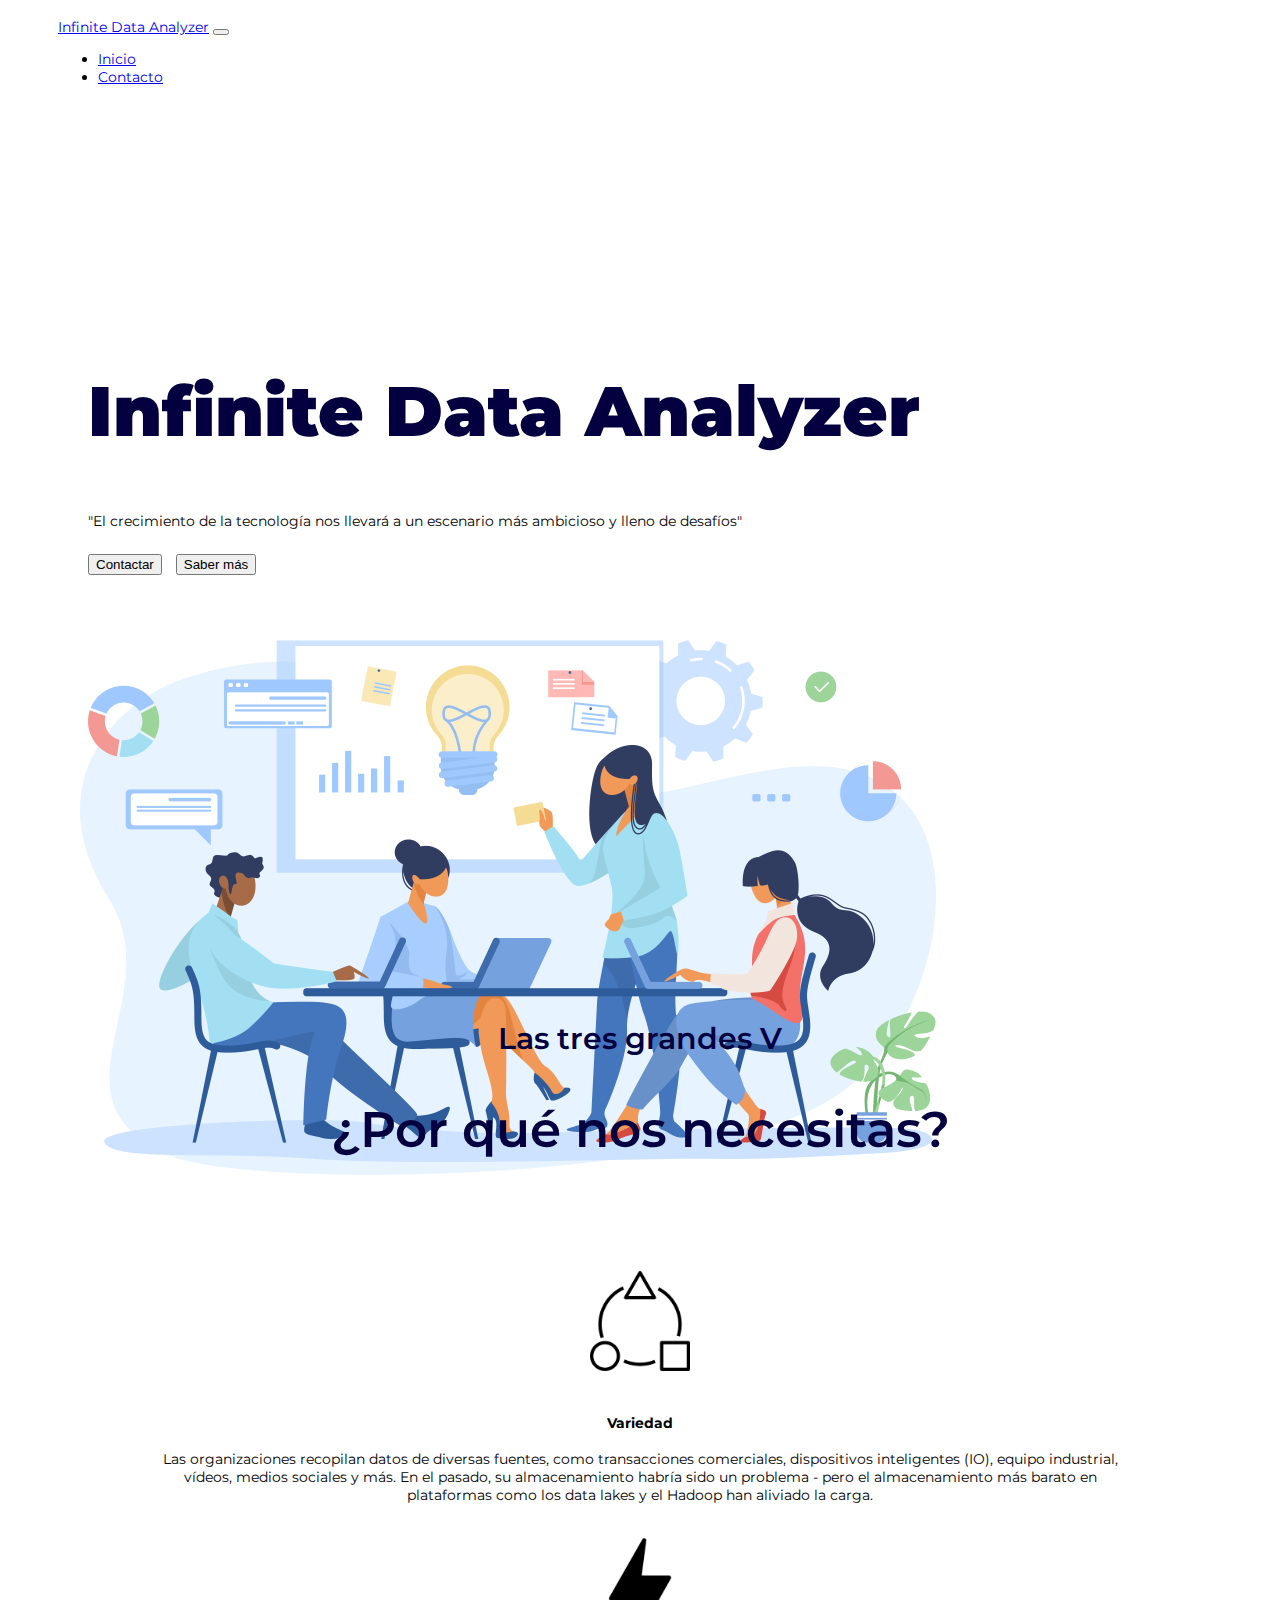
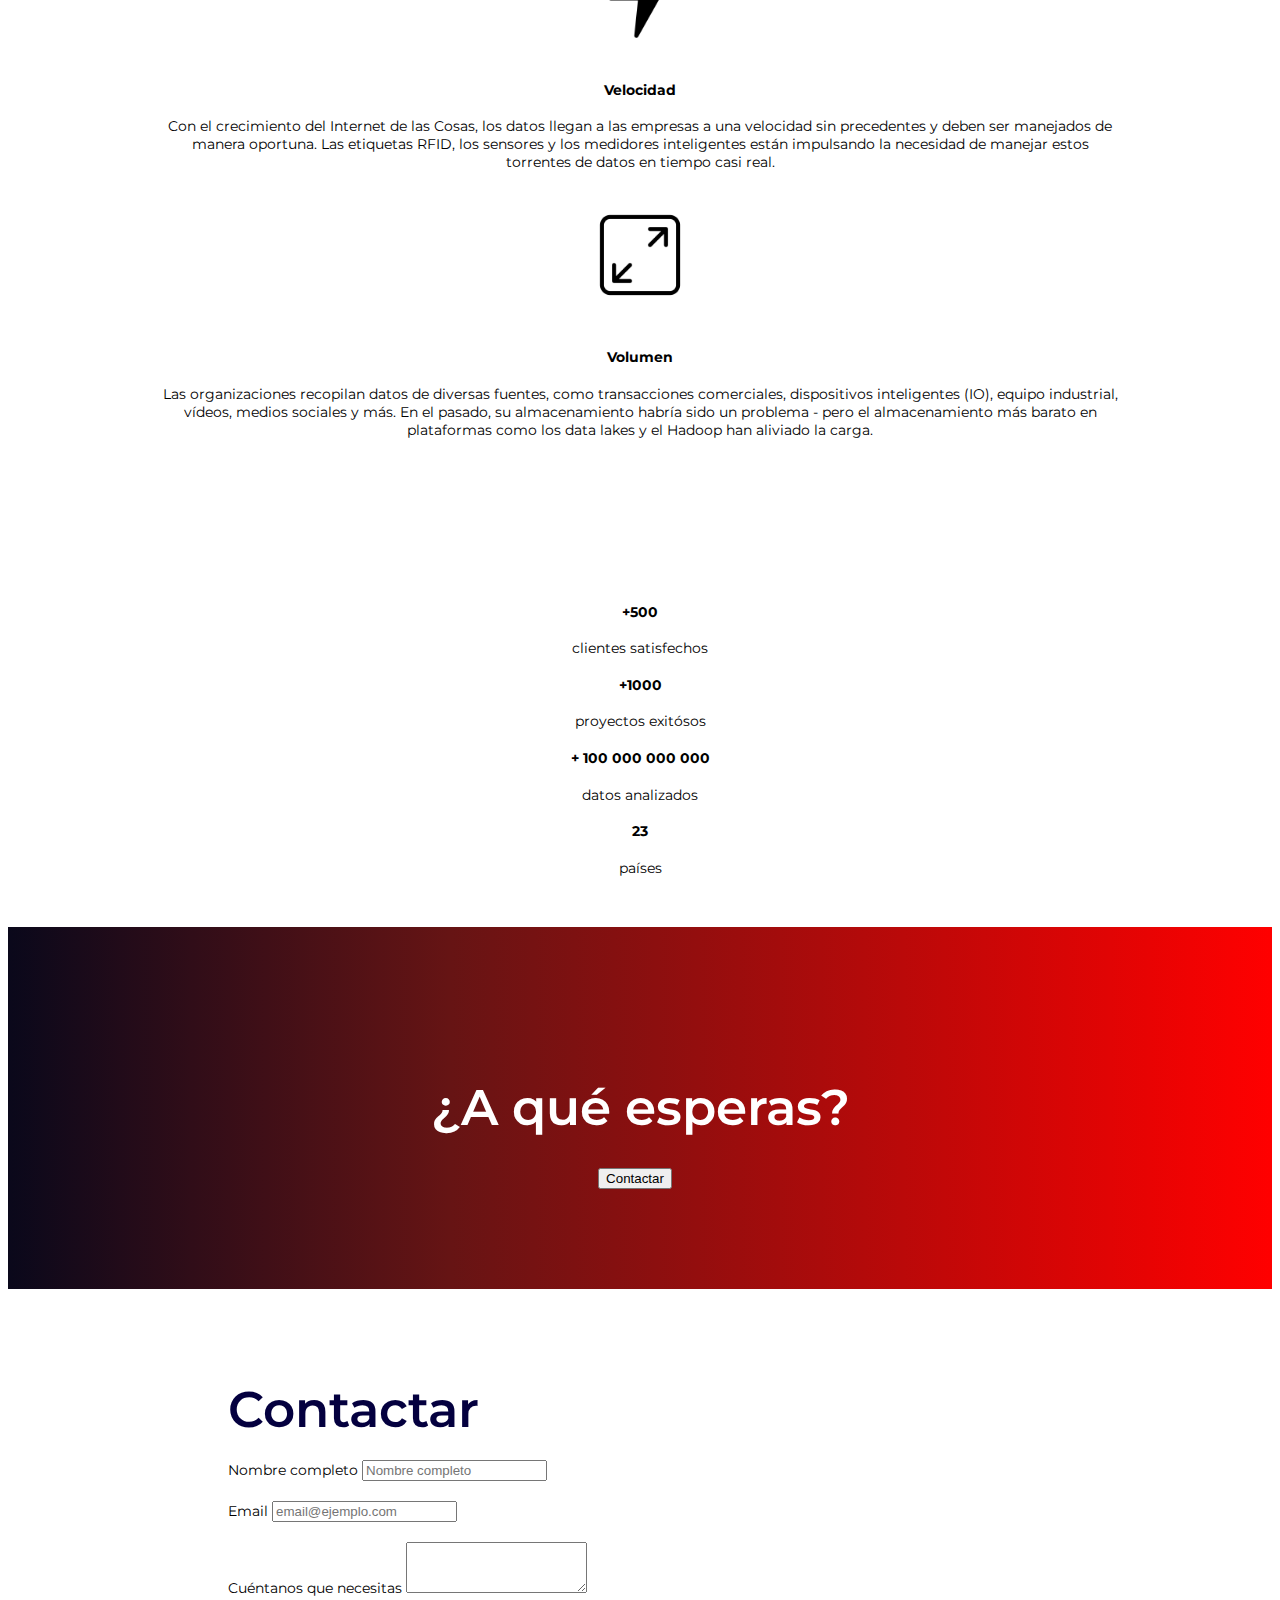
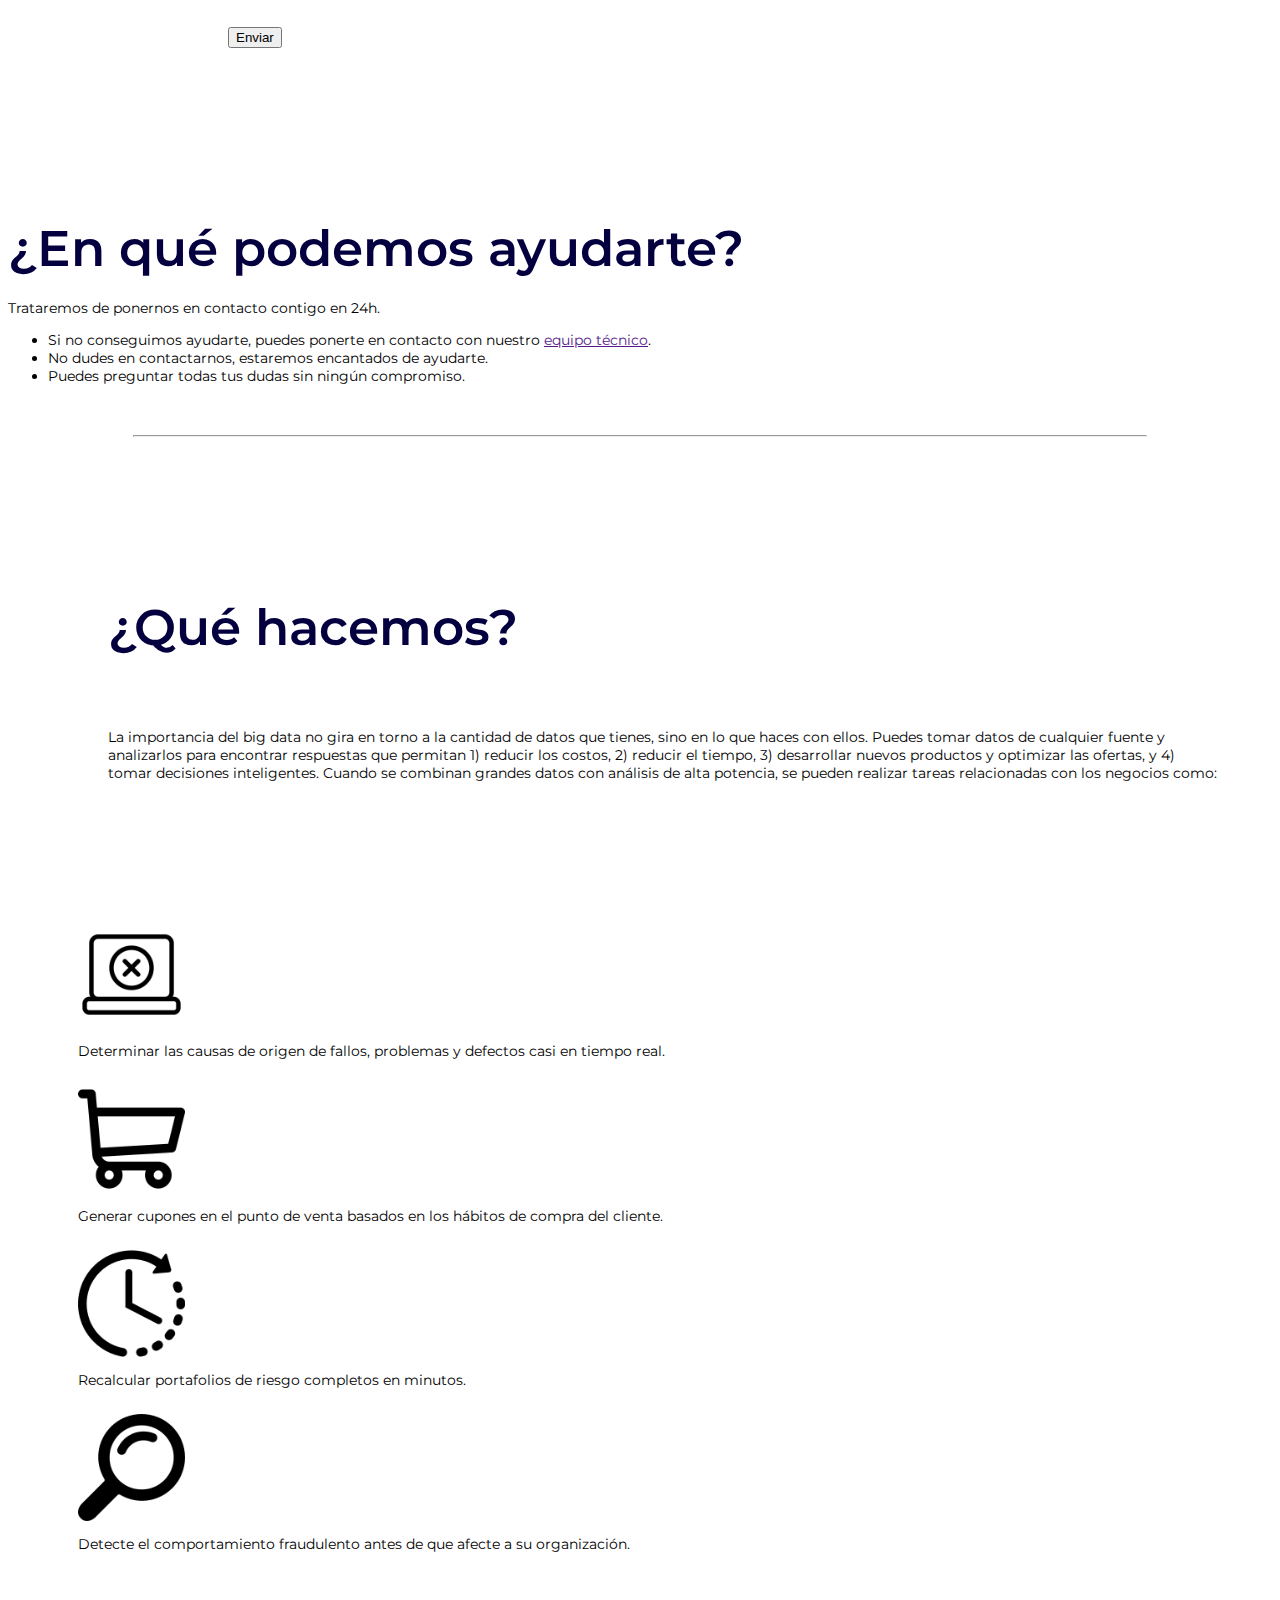
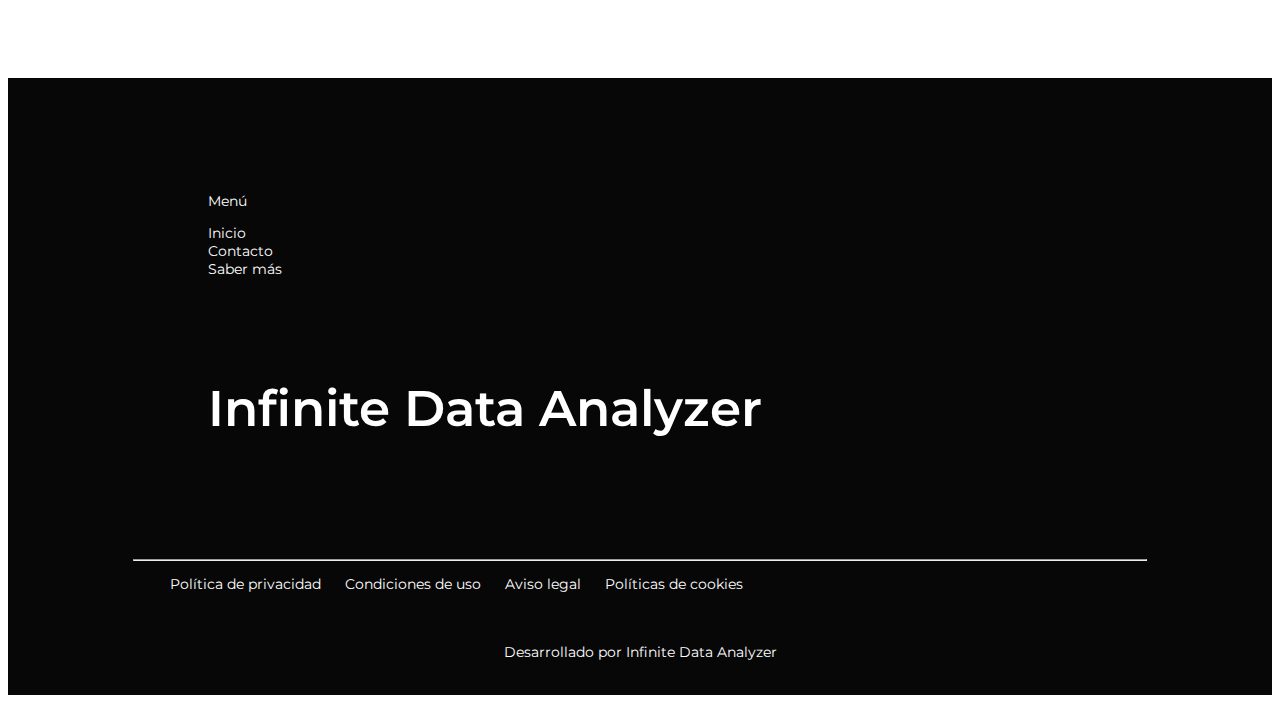
<file: index.html>
<!DOCTYPE html>
<html lang="en">
<head>
    <meta charset="UTF-8">
    <meta http-equiv="X-UA-Compatible" content="IE=edge">
    <meta name="viewport" content="width=device-width, initial-scale=1.0">
    <title>Infinite Data Analyzer</title>
    <link href="https://cdn.jsdelivr.net/npm/bootstrap@5.1.3/dist/css/bootstrap.min.css" rel="stylesheet" integrity="sha384-1BmE4kWBq78iYhFldvKuhfTAU6auU8tT94WrHftjDbrCEXSU1oBoqyl2QvZ6jIW3" crossorigin="anonymous">
    <link rel="stylesheet" href="./css.css">
    <link rel="preconnect" href="https://fonts.googleapis.com">
    <link rel="preconnect" href="https://fonts.gstatic.com" crossorigin>
    <link href="https://fonts.googleapis.com/css2?family=Montserrat:ital,wght@0,500;0,900;1,900&display=swap" rel="stylesheet">
</head>
<body>
    <nav class="navbar navbar-expand-lg navbar-light bg-light">
        <div class="container-fluid">
          <a class="navbar-brand" href="./index.html">Infinite Data Analyzer</a>
          <button class="navbar-toggler" type="button" data-bs-toggle="collapse" data-bs-target="#navbarSupportedContent" aria-controls="navbarSupportedContent" aria-expanded="false" aria-label="Toggle navigation">
            <span class="navbar-toggler-icon"></span>
          </button>
          <div class="collapse navbar-collapse" id="navbarSupportedContent">
            <ul class="navbar-nav me-auto mb-2 mb-lg-0">
              <li class="nav-item">
                <a class="nav-link active" aria-current="page" href="./index.html">Inicio</a>
              </li>
              <li class="nav-item">
                <a class="nav-link" href="#contacto">Contacto</a>
              </li>
            </ul>
          </div>
        </div>
      </nav>
    <div class="row header">
        <div class="col-4 headerLeft">
            <h2 class="headerTitle center">Infinite Data Analyzer</h2>
            <p class="center">"El crecimiento de la tecnología nos llevará a un escenario más ambicioso y lleno de desafíos"</p>
            <a href="#contacto"><button type="button" class="btn btn-secondary center">Contactar</button></a>
            <a href="./sobre-mi.html"><button type="button" class="btn btn-outline-secondary">Saber más</button></a>
        </div>
        <div class="col-8">
            <img src="./4380.jpg" alt="" width="1000px">
        </div>
    </div>
    <div>
        <h3 class="featuresSubtitle">Las tres grandes V</h3>
        <h2 class="featuresTitle">¿Por qué nos necesitas?</h2>
        <div class="row features">
            <div class="col-4">
                <img src="./Images/diversify.png" alt="" class="featuresImg">
                <h4>Variedad</h4>
                <p class="featuresP">Las organizaciones recopilan datos de diversas fuentes, como transacciones comerciales, dispositivos inteligentes (IO), equipo industrial, vídeos, medios sociales y más. En el pasado, su almacenamiento habría sido un problema - pero el almacenamiento más barato en plataformas como los data lakes y el Hadoop han aliviado la carga.</p>
            </div>
            <div class="col-4">
                <img src="./Images/flash.png" alt="" class="featuresImg">
                <h4>Velocidad</h4>
                <p class="featuresP">Con el crecimiento del Internet de las Cosas, los datos llegan a las empresas a una velocidad sin precedentes y deben ser manejados de manera oportuna. Las etiquetas RFID, los sensores y los medidores inteligentes están impulsando la necesidad de manejar estos torrentes de datos en tiempo casi real.</p>
            </div>
            <div class="col-4">
                <img src="./Images/maximize.png" alt="" class="featuresImg">
                <h4>Volumen</h4>
                <p class="featuresP">Las organizaciones recopilan datos de diversas fuentes, como transacciones comerciales, dispositivos inteligentes (IO), equipo industrial, vídeos, medios sociales y más. En el pasado, su almacenamiento habría sido un problema - pero el almacenamiento más barato en plataformas como los data lakes y el Hadoop han aliviado la carga.</p>
            </div>
        </div>
    </div>
    <div>
      <div class="row numbers">
        <div class="col-3">
            <h4>+500</h4>
            <p>clientes satisfechos</p>
        </div>
        <div class="col-3">
            <h4>+1000</h4>
            <p>proyectos exitósos</p>
        </div>
        <div class="col-3">
            <h4>+ 100 000 000 000</h4>
            <p>datos analizados</p>
        </div>
        <div class="col-3">
          <h4>23</h4>
          <p>países</p>
      </div>
    </div>
    </div>
    <div class="cta">
      <h3 class="ctaTitle">¿A qué esperas?</h3>
      <button type="button" class="btn btn-secondary">Contactar</button>
  </div>
  <div id="contacto" class="row" style="margin-top: 50px;">
    <div class="col-6">
      <div class="card" style="width: 18rem; margin: 50px 200px; border-radius: 10px; width: 500px; padding: 20px;">
        <div class="card-body" >
          <h3 class="cardTitle">Contactar</h3>
          <form>
            <div class="form-group">
              <label for="exampleFormControlInput1">Nombre completo</label>
              <input type="email" class="form-control" id="exampleFormControlInput1" placeholder="Nombre completo">
            </div>
            <div class="form-group">
              <label for="exampleFormControlInput1">Email</label>
              <input type="email" class="form-control" id="exampleFormControlInput1" placeholder="email@ejemplo.com">
            </div>
            <div class="form-group">
              <label for="exampleFormControlTextarea1">Cuéntanos que necesitas</label>
              <textarea class="form-control" id="exampleFormControlTextarea1" rows="3"></textarea>
            </div>
            <button type="submit" class="btn btn-secondary">Enviar</button>
          </form>
        </div>
      </div>
    </div>
    <div class="col-6">
      <h3 class="cardTitle2">¿En qué podemos ayudarte?</h3>
      <p>Trataremos de ponernos en contacto contigo en 24h.</p>
      <ul>
        <li>Si no conseguimos ayudarte, puedes ponerte en contacto con nuestro <a href="">equipo técnico</a>.</li>
        <li>No dudes en contactarnos, estaremos encantados de ayudarte.</li>
        <li>Puedes preguntar todas tus dudas sin ningún compromiso.</li>
      </ul>
    </div>
  </div>
  <hr width="80%" style="margin: auto; margin-top: 50px; margin-bottom: 50px">
    <div class="features2">
        <div class="row">
            <div class="col-6 features2Left">
                <h3 class="features2Title">¿Qué hacemos?</h3>
                <p>La importancia del big data no gira en torno a la cantidad de datos que tienes, sino en lo que haces con ellos. Puedes tomar datos de cualquier fuente y analizarlos para encontrar respuestas que permitan 1) reducir los costos, 2) reducir el tiempo, 3) desarrollar nuevos productos y optimizar las ofertas, y 4) tomar decisiones inteligentes. Cuando se combinan grandes datos con análisis de alta potencia, se pueden realizar tareas relacionadas con los negocios como:</p>
            </div>
            <div class="col-6 features2Right">
              <div class="row features2Row">
                <img class="col-2 listImg" src="Images/computadora-portatil.png" alt="">
                <p class="col-10">Determinar las causas de origen de fallos, problemas y defectos casi en tiempo real.</p>
              </div>
              <div class="row features2Row">
                <img class="col-2 listImg" src="Images/shopping-cart.png" alt="">
                <p class="col-10">Generar cupones en el punto de venta basados en los hábitos de compra del cliente.</p>
              </div>
              <div class="row features2Row">
                <img class="col-2 listImg" src="Images/time-left.png" alt="">
                <p class="col-10">Recalcular portafolios de riesgo completos en minutos.</p>
              </div>
              <div class="row features2Row">
                <img class="col-2 listImg" src="Images/lupa.png" alt="">
                <p class="col-10">Detecte el comportamiento fraudulento antes de que afecte a su organización.</p>
              </div>
            </div>
        </div>
    </div>
    
    <div id="footer">
      <div class="row" style="padding: 50px 200px;">
        <div class="col-4" style="padding-top: 50px;">
          <p>Menú</p>
          <ul style="list-style: none;">
            <li><a style="color: white;" href="./index.html">Inicio</a></li>
            <li><a style="color: white;" href="#contacto">Contacto</a></li>
            <li><a style="color: white;" href="./sobre-mi.html">Saber más</a></li>
          </ul>
        </div>
        <div class="col-4">

        </div>
        <div class="col-4">
          <a href="./index.html"><h3 class="footerLogo">Infinite Data Analyzer</h3></a>
        </div>
      </div>
      <hr width="80%" style="margin: auto; margin-top: 50px; margin-bottom: 10px">
      <p style="margin-left: 12%;">
        <a class="footerA" href="">Política de privacidad</a>
        <a class="footerA" href="">Condiciones de uso</a>
        <a class="footerA" href="">Aviso legal</a>
        <a class="footerA" href="">Políticas de cookies</a>
      </p>
      <p style="text-align: center; margin-top: 50px;">Desarrollado por <a href="">Infinite Data Analyzer</a></p>
    </div>
</body>
</html>
</file>
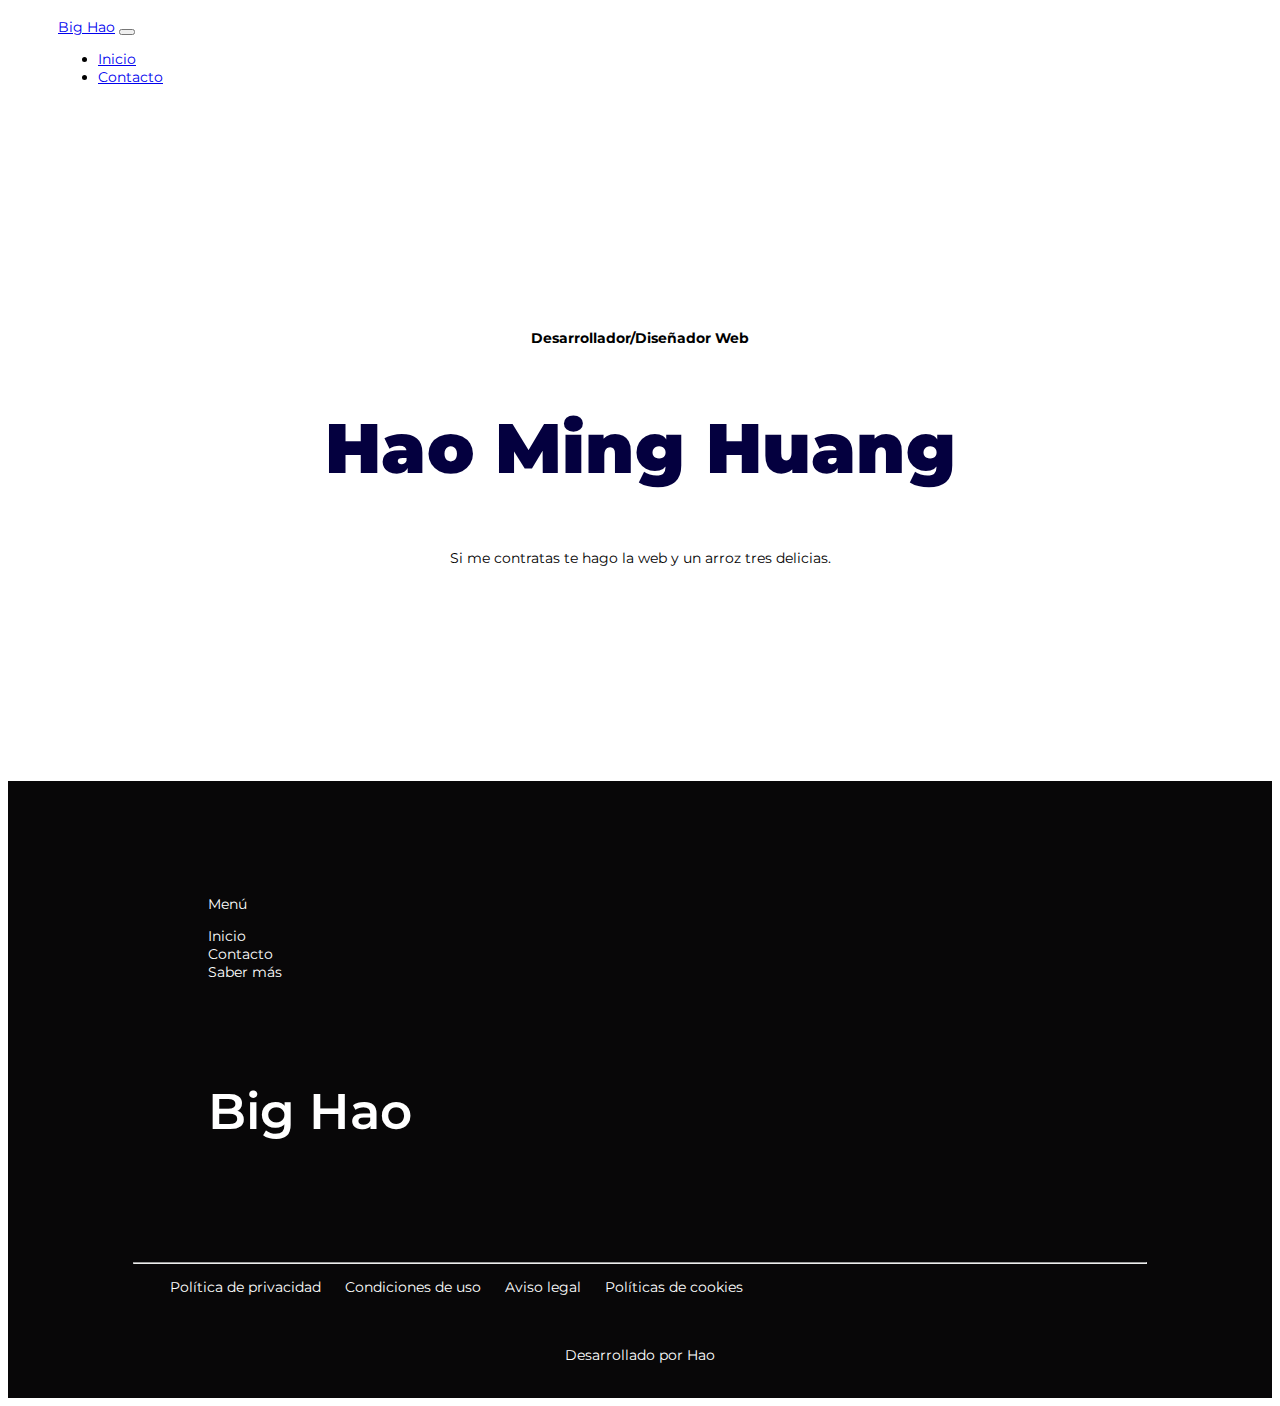
<file: hao.html>
<!DOCTYPE html>
<html lang="en">
<head>
    <meta charset="UTF-8">
    <meta http-equiv="X-UA-Compatible" content="IE=edge">
    <meta name="viewport" content="width=device-width, initial-scale=1.0">
    <title>Document</title>
    <link href="https://cdn.jsdelivr.net/npm/bootstrap@5.1.3/dist/css/bootstrap.min.css" rel="stylesheet" integrity="sha384-1BmE4kWBq78iYhFldvKuhfTAU6auU8tT94WrHftjDbrCEXSU1oBoqyl2QvZ6jIW3" crossorigin="anonymous">
    <link rel="stylesheet" href="./css.css">
    <link rel="preconnect" href="https://fonts.googleapis.com">
    <link rel="preconnect" href="https://fonts.gstatic.com" crossorigin>
    <link href="https://fonts.googleapis.com/css2?family=Montserrat:ital,wght@0,500;0,900;1,900&display=swap" rel="stylesheet">
</head>
<body>
    <nav class="navbar navbar-expand-lg navbar-light bg-light">
        <div class="container-fluid">
          <a class="navbar-brand" href="./index.html">Big Hao</a>
          <button class="navbar-toggler" type="button" data-bs-toggle="collapse" data-bs-target="#navbarSupportedContent" aria-controls="navbarSupportedContent" aria-expanded="false" aria-label="Toggle navigation">
            <span class="navbar-toggler-icon"></span>
          </button>
          <div class="collapse navbar-collapse" id="navbarSupportedContent">
            <ul class="navbar-nav me-auto mb-2 mb-lg-0">
              <li class="nav-item">
                <a class="nav-link active" aria-current="page" href="./index.html">Inicio</a>
              </li>
              <li class="nav-item">
                <a class="nav-link" href="./index.html#">Contacto</a>
              </li>
            </ul>
          </div>
        </div>
      </nav>
    <div style="text-align: center; padding: 200px 0;">
      <h4>Desarrollador/Diseñador Web</h4>
      <h2 class="headerTitle">Hao Ming Huang</h2>  
      <p>Si me contratas te hago la web y un arroz tres delicias.</p>
    </div>
    
    
    <div id="footer">
      <div class="row" style="padding: 50px 200px;">
        <div class="col-4" style="padding-top: 50px;">
          <p>Menú</p>
          <ul style="list-style: none;">
            <li><a style="color: white;" href="./index.html">Inicio</a></li>
            <li><a style="color: white;" href="./index.html#contacto">Contacto</a></li>
            <li><a style="color: white;" href="./sobre-mi.html">Saber más</a></li>
          </ul>
        </div>
        <div class="col-4">

        </div>
        <div class="col-4">
          <a href="./index.html"><h3 class="footerLogo">Big Hao</h3></a>
        </div>
      </div>
      <hr width="80%" style="margin: auto; margin-top: 50px; margin-bottom: 10px">
      <p style="margin-left: 12%;">
        <a class="footerA" href="">Política de privacidad</a>
        <a class="footerA" href="">Condiciones de uso</a>
        <a class="footerA" href="">Aviso legal</a>
        <a class="footerA" href="">Políticas de cookies</a>
      </p>
      <p style="text-align: center; margin-top: 50px;">Desarrollado por <a href="./hao.html">Hao</a></p>
    </div>
</body>
</html>
</file>
<file: css.css>
body {
    font-family: "Montserrat",sans-serif;
    font-size: 14px;
}

.navbar {
    padding: 10px 50px;
}

.header {
    height: 90vh;
    /* box-shadow: 0px 0px 10px 0px rgba(0, 0, 0, 0.29); */
    margin-bottom: 100px;
}

.header2 {
    height: 90vh;
    margin-bottom: 40px; 
}

.headerLeft {
    padding: 200px 20px 20px 80px;
}

.headerLeft2 {
    padding: 100px 20px 20px 80px;
}


.headerRightP {
    position: relative;
    top: 13%;
}

.headerTitle {
    font-family: "Montserrat",sans-serif;
    font-weight: 900;
    color: #04003F;
    font-size: 70px;
}

.btn {
    margin: 10px 10px 0 0;
}

.featuresSubtitle {
    text-align: center;
    font-family: "Montserrat",sans-serif;
    font-weight: 600;
    color: #04003F;
    font-size: 30px;
}

.featuresTitle {
    text-align: center;
    font-family: "Montserrat",sans-serif;
    font-weight: 600;
    color: #04003F;
    font-size: 50px;
}


.features {
    text-align: center;
    padding: 50px 100px 100px 100px;
}

.featuresImg {
    width: 100px;
    margin: 20px;
}

h4 {
    font-weight: bold;
}

.featuresP {
    padding-left: 50px;
    padding-right: 50px;
}

.features2 {
    margin-bottom: 50px;
}

.features2Title {
    font-family: "Montserrat",sans-serif;
    font-weight: 600;
    color: #04003F;
    font-size: 50px;
    padding: 20px 0;
    margin-top: 40px;
}

.features2Left {
    padding: 50px 50px 50px 100px;
}

.features2Right {
    padding: 50px 100px 50px 50px;
}   

.features2List {
    display: inline;
}

/* .col-10 {
    position: relative;
    top: 25px;
} */

.listImg {
    vertical-align: middle;
    width: 10%;;
    height: 10%;
}

.features2Row {
    margin: 25px 20px;
}

.numbers {
    text-align: center;
    margin: 50px 100px;
}

.cta {
    text-align: center;
    background: linear-gradient(90deg, rgb(10, 8, 27) 0%, rgb(102, 20, 20) 35%, rgb(255, 0, 0) 100%);
    padding: 100px;
    font-family: "Montserrat",sans-serif;
    
    color: white;
    
}

.ctaTitle {
    font-size: 50px;
    font-weight: 600;
    margin-bottom: 20px;
}

.cardTitle {
    font-size: 50px;
    font-weight: 600;
    margin: 20px 0;
    color: #04003F;
}

.cardTitle2 {
    font-size: 50px;
    font-weight: 600;
    margin: 150px 0 20px 0;
    color: #04003F;
}

.form-group {
    margin: 20px 0;
}

.footerA {
    margin: 10px 10px;
}

.footerLogo {
    font-size: 50px;
    font-weight: 600;
    margin: 100px 0 20px 0;
    color: white;
}

#footer {
    background-color: #080708;
    color: white;
    padding-bottom: 20px;
    
}

#footer a{
    background-color: #080708;
    color: white;
    text-decoration: none;
}

#footer a:hover{
    text-decoration: underline;
}

#footer ul{
    background-color: #080708;
    color: white;
    padding-left: 0;
}
</file>
